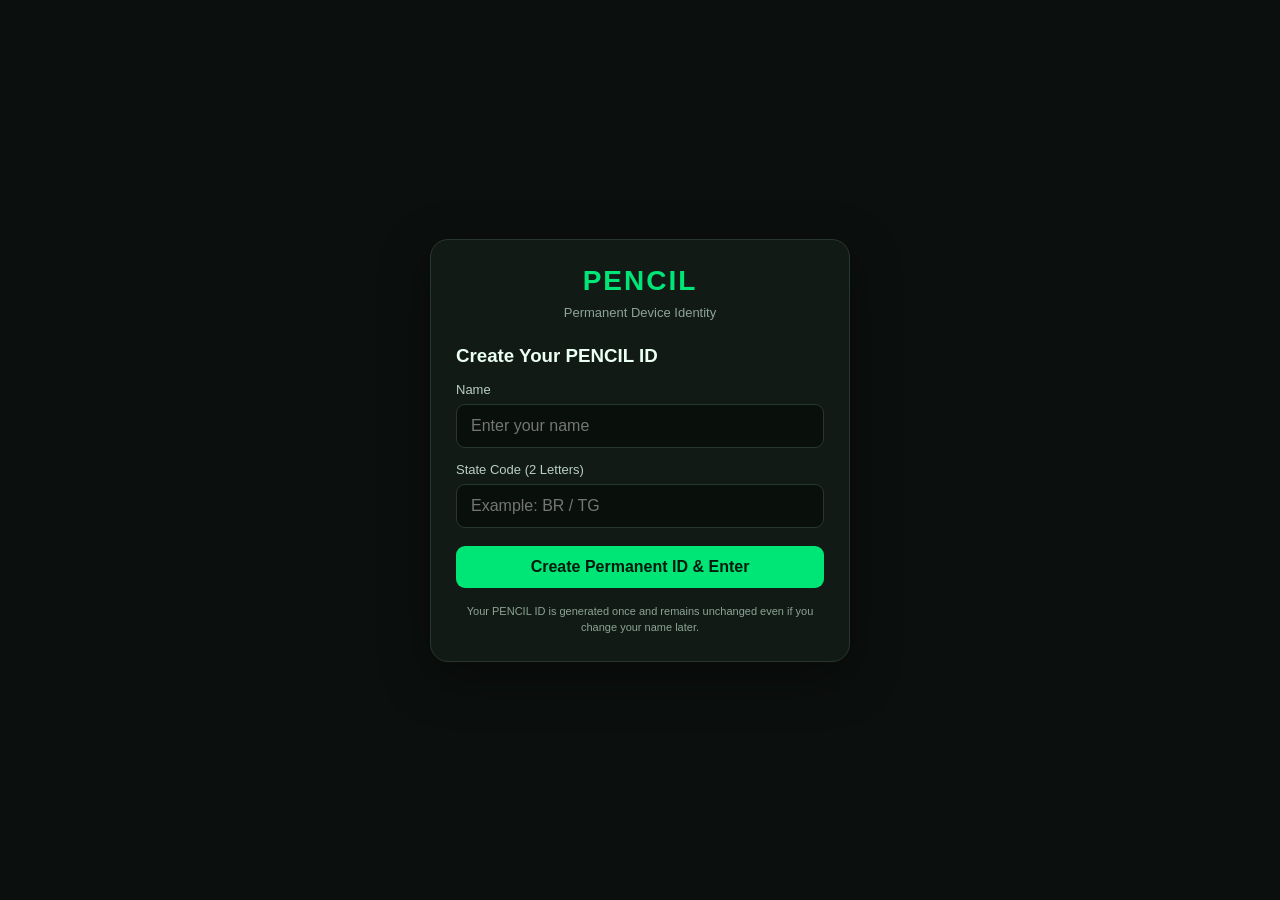
<file: login.html>
<!DOCTYPE html>
<html lang="hi">

<head>

<meta charset="UTF-8">

<meta
    name="viewport"
    content="width=device-width,initial-scale=1.0">

<title>PENCIL — Identity</title>

<style>

*{
    box-sizing:border-box;
    margin:0;
    padding:0;
    font-family:Arial,sans-serif;
}

:root{

    --bg:#0b0f0d;
    --panel:#121a16;
    --border:#26382e;
    --green:#00e676;
    --text:#ecfff3;
    --muted:#8ca497;
    --danger:#ff4057;

}

body{

    min-height:100vh;

    background:var(--bg);

    color:var(--text);

    display:flex;

    align-items:center;

    justify-content:center;

    padding:20px;

}

.box{

    width:min(420px,100%);

    background:var(--panel);

    border:1px solid var(--border);

    border-radius:18px;

    padding:25px;

    box-shadow:
        0 15px 50px rgba(0,0,0,.35);

}

.logo{

    text-align:center;

    color:var(--green);

    font-size:28px;

    font-weight:800;

    letter-spacing:2px;

}

.subtitle{

    text-align:center;

    color:var(--muted);

    margin:8px 0 25px;

    font-size:13px;

}

h3{

    margin-bottom:15px;

}

label{

    display:block;

    margin:14px 0 7px;

    color:#b8cfc2;

    font-size:13px;

}

input,
button{

    width:100%;

    padding:12px 14px;

    border-radius:9px;

    font:inherit;

}

input{

    background:#09100c;

    color:white;

    border:1px solid var(--border);

    outline:none;

}

input:focus{

    border-color:var(--green);

}

button{

    margin-top:18px;

    border:0;

    background:var(--green);

    color:#001b0b;

    font-weight:bold;

    cursor:pointer;

}

button:hover{

    filter:brightness(1.08);

}

.profile{

    display:none;

}

.id-box{

    margin-top:18px;

    padding:13px;

    border:1px solid var(--border);

    border-radius:10px;

    background:#09100c;

}

.id-label{

    color:var(--muted);

    font-size:11px;

}

.id-value{

    margin-top:5px;

    color:var(--green);

    font-family:monospace;

    font-size:15px;

    word-break:break-all;

}

.secondary{

    background:#1a2820;

    color:white;

    border:1px solid var(--border);

}

.danger{

    background:transparent;

    color:var(--danger);

    border:1px solid #59303a;

}

.note{

    margin-top:15px;

    color:var(--muted);

    font-size:11px;

    line-height:1.5;

    text-align:center;

}

</style>

</head>


<body>


<div class="box">


    <!-- =========================
         PENCIL HEADER
    ========================== -->

    <div class="logo">

        PENCIL

    </div>


    <div class="subtitle">

        Permanent Device Identity

    </div>



    <!-- =========================
         FIRST REGISTRATION
    ========================== -->

    <div id="registerPanel">


        <h3>

            Create Your PENCIL ID

        </h3>


        <!-- NAME -->

        <label>

            Name

        </label>


        <input
            type="text"
            id="userName"
            placeholder="Enter your name"
            maxlength="40"
            autocomplete="name"
        >



        <!-- STATE -->

        <label>

            State Code (2 Letters)

        </label>


        <input
            type="text"
            id="userState"
            placeholder="Example: BR / TG"
            maxlength="2"
            autocomplete="off"
        >



        <!-- CREATE -->

        <button onclick="createAccount()">

            Create Permanent ID & Enter

        </button>


        <div class="note">

            Your PENCIL ID is generated once
            and remains unchanged even if
            you change your name later.

        </div>


    </div>



    <!-- =========================
         EXISTING PROFILE
    ========================== -->

    <div
        id="profilePanel"
        class="profile"
    >


        <h3>

            My PENCIL Profile

        </h3>



        <!-- PERMANENT ID -->

        <div class="id-box">


            <div class="id-label">

                PERMANENT UNIQUE ID

            </div>


            <div
                class="id-value"
                id="profileId"
            >

                --

            </div>


        </div>



        <!-- NAME -->

        <label>

            Name

        </label>


        <input
            type="text"
            id="profileName"
            maxlength="40"
        >



        <!-- STATE -->

        <label>

            State

        </label>


        <input
            type="text"
            id="profileState"
            maxlength="2"
        >



        <!-- SAVE -->

        <button onclick="saveProfile()">

            Save Profile

        </button>



        <!-- ENTER -->

        <button
            class="secondary"
            onclick="enterPencil()"
        >

            Enter PENCIL

        </button>



        <!-- RESET -->

        <button
            class="danger"
            onclick="logoutDevice()"
        >

            Reset Device Identity

        </button>



        <div class="note">

            ID cannot be edited.
            Name can be changed.

        </div>


    </div>


</div>



<script>


/* =========================================
   STORAGE KEY
========================================= */

const STORAGE_KEY =
    "permanent_device_identity";



/* =========================================
   GENERATE PERMANENT UNIQUE ID
========================================= */

function generatePermanentID(state){


    const cleanState =

        state
            .toUpperCase()
            .replace(/[^A-Z]/g,"")
            .slice(0,2);



    let randomPart = "";



    /*
       Modern browsers:
       crypto.getRandomValues()
    */

    if(
        window.crypto &&
        crypto.getRandomValues
    ){


        const bytes =
            new Uint8Array(8);


        crypto.getRandomValues(bytes);


        randomPart =

            Array.from(bytes)

                .map(
                    b =>
                    b
                    .toString(16)
                    .padStart(2,"0")
                )

                .join("")

                .toUpperCase()

                .slice(0,12);


    }else{


        /*
           Fallback
        */

        randomPart =

            Math.random()

                .toString(36)

                .substring(2,14)

                .toUpperCase();

    }



    /*
       IMPORTANT:

       Name is NOT included
       in this ID.

       Therefore name can
       change later.
    */

    return `IN-${cleanState}-${randomPart}`;

}



/* =========================================
   LOAD PROFILE
========================================= */

function loadProfile(){


    const saved =

        localStorage.getItem(
            STORAGE_KEY
        );



    /*
       No account
    */

    if(!saved){


        document
            .getElementById(
                "registerPanel"
            )
            .style.display = "block";


        document
            .getElementById(
                "profilePanel"
            )
            .style.display = "none";


        return;

    }



    /*
       Existing account
    */

    try{


        const profile =
            JSON.parse(saved);



        document
            .getElementById(
                "registerPanel"
            )
            .style.display = "none";


        document
            .getElementById(
                "profilePanel"
            )
            .style.display = "block";



        document
            .getElementById(
                "profileId"
            )
            .innerText =
                profile.id || "--";



        document
            .getElementById(
                "profileName"
            )
            .value =
                profile.name || "";



        document
            .getElementById(
                "profileState"
            )
            .value =
                profile.state || "";


    }catch(error){


        /*
           Broken profile
        */

        localStorage.removeItem(
            STORAGE_KEY
        );


        document
            .getElementById(
                "registerPanel"
            )
            .style.display = "block";

    }

}



/* =========================================
   CREATE ACCOUNT
========================================= */

function createAccount(){


    const name =

        document
            .getElementById(
                "userName"
            )
            .value
            .trim();



    const state =

        document
            .getElementById(
                "userState"
            )
            .value
            .trim()
            .toUpperCase();



    /*
       NAME CHECK
    */

    if(!name){

        alert(
            "Name enter करें."
        );

        return;

    }



    /*
       STATE CHECK
    */

    if(
        !/^[A-Z]{2}$/.test(state)
    ){

        alert(
            "State Code केवल 2 English letters होना चाहिए.\n\nExample: BR या TG"
        );

        return;

    }



    /*
       CREATE ID

       This happens ONLY ONCE.
    */

    const id =
        generatePermanentID(state);



    /*
       PROFILE OBJECT
    */

    const profile = {

        id: id,

        name: name,

        state: state,

        createdAt: Date.now(),

        updatedAt: Date.now()

    };



    /*
       SAVE
    */

    localStorage.setItem(

        STORAGE_KEY,

        JSON.stringify(profile)

    );



    /*
       ENTER MAIN APP
    */

    enterPencil();

}



/* =========================================
   SAVE PROFILE
========================================= */

function saveProfile(){


    const saved =

        localStorage.getItem(
            STORAGE_KEY
        );



    if(!saved){

        alert(
            "Profile not found."
        );

        return;

    }



    try{


        const profile =
            JSON.parse(saved);



        /*
           NEW NAME
        */

        const name =

            document
                .getElementById(
                    "profileName"
                )
                .value
                .trim();



        /*
           NEW STATE
        */

        const state =

            document
                .getElementById(
                    "profileState"
                )
                .value
                .trim()
                .toUpperCase();



        /*
           NAME REQUIRED
        */

        if(!name){

            alert(
                "Name खाली नहीं हो सकता."
            );

            return;

        }



        /*
           STATE REQUIRED
        */

        if(
            !/^[A-Z]{2}$/.test(state)
        ){

            alert(
                "State Code 2 English letters होना चाहिए."
            );

            return;

        }



        /*
           IMPORTANT

           ID remains EXACTLY
           the same.

           Only name/state change.
        */

        const updatedProfile = {

            id: profile.id,

            name: name,

            state: state,

            createdAt:
                profile.createdAt ||
                Date.now(),

            updatedAt:
                Date.now()

        };



        /*
           SAVE UPDATED PROFILE
        */

        localStorage.setItem(

            STORAGE_KEY,

            JSON.stringify(
                updatedProfile
            )

        );



        alert(

            "Profile updated.\n\n" +
            "Your PENCIL ID remains unchanged."

        );



        /*
           Refresh profile UI
        */

        loadProfile();


    }catch(error){


        alert(
            "Profile update error."
        );

    }

}



/* =========================================
   ENTER PENCIL
========================================= */

function enterPencil(){


    /*
       Account check
    */

    if(
        !localStorage.getItem(
            STORAGE_KEY
        )
    ){

        alert(
            "पहले PENCIL ID create करें."
        );

        return;

    }



    /*
       Main application
    */

    window.location.replace(
        "index.html"
    );

}



/* =========================================
   RESET DEVICE IDENTITY
========================================= */

function logoutDevice(){


    const ok =

        confirm(

            "WARNING\n\n" +

            "Device identity reset करने पर " +
            "यह PENCIL ID इस browser से हट जाएगी.\n\n" +

            "क्या आप जारी रखना चाहते हैं?"

        );



    if(!ok){

        return;

    }



    /*
       Remove permanent identity
    */

    localStorage.removeItem(
        STORAGE_KEY
    );



    /*
       Reload login page
    */

    location.reload();

}



/* =========================================
   START
========================================= */

loadProfile();


</script>

</body>

  </html>
</file>
